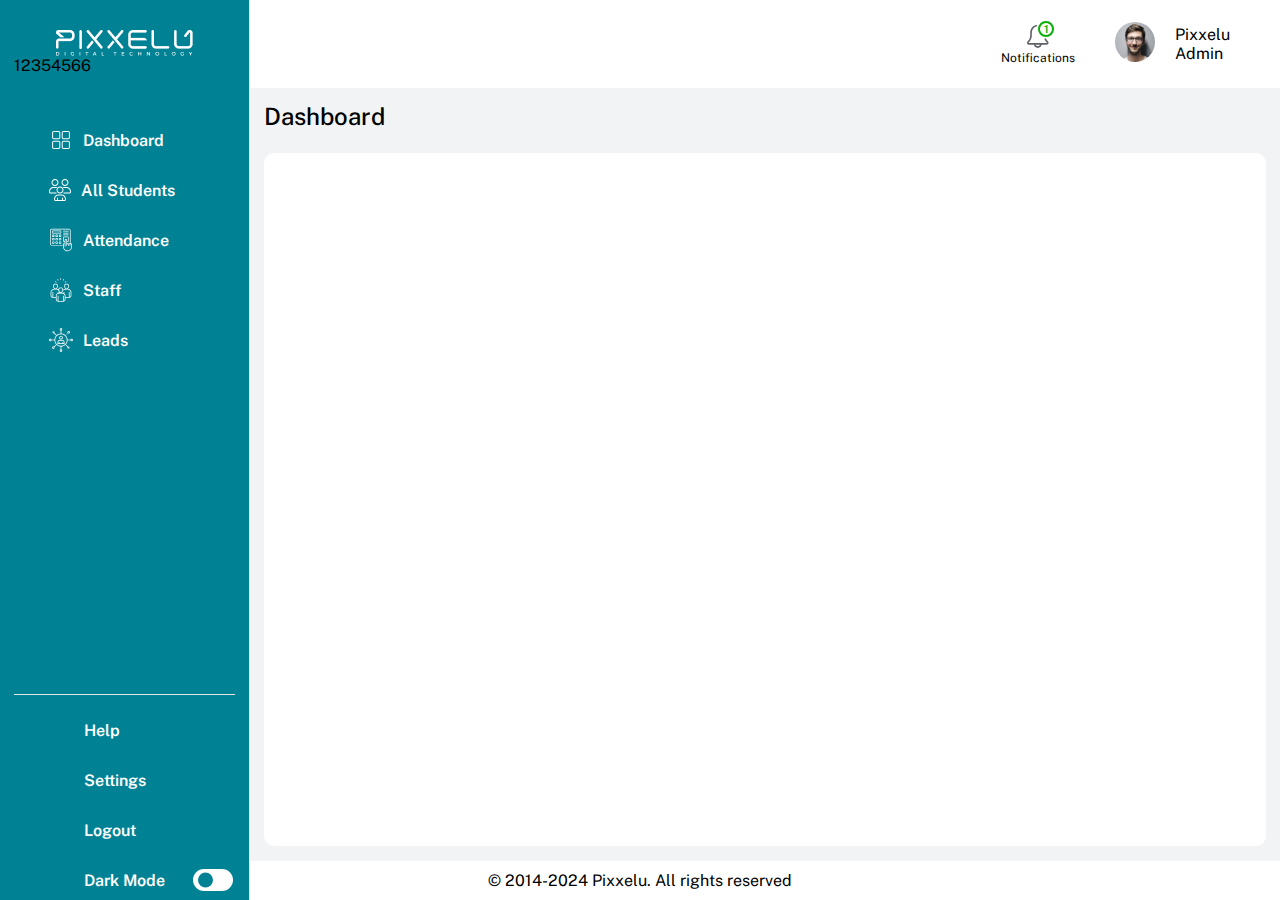
<file: index.html>
<!DOCTYPE html>
<!--=== Coding by CodingLab | www.codinglabweb.com === -->
<html lang="en">

<head>
    <meta charset="UTF-8">
    <meta http-equiv="X-UA-Compatible" content="IE=edge">
    <meta name="viewport" content="width=device-width, initial-scale=1.0">

    <!----======== CSS ======== -->
    <link rel="stylesheet" href="css/style.css">
    <link rel="stylesheet" href="css/dark-mode.css">
    <link rel="stylesheet" href="css/mobile.css"/>

    <!----===== Iconscout CSS ===== -->
    <link rel="stylesheet" href="https://unicons.iconscout.com/release/v4.0.0/css/line.css">
    <link rel="stylesheet" href="https://cdnjs.cloudflare.com/ajax/libs/font-awesome/6.4.2/css/all.min.css"
        integrity="sha512-z3gLpd7yknf1YoNbCzqRKc4qyor8gaKU1qmn+CShxbuBusANI9QpRohGBreCFkKxLhei6S9CQXFEbbKuqLg0DA=="
        crossorigin="anonymous" referrerpolicy="no-referrer" />





    <title>Admin Dashboard Panel</title>
</head>

<body>
    <nav>
        <div class="logo-name">
            <div class="logo-image">
                <img src="images/logo.png" alt="">
                <img src="images/favicon.svg" alt="favicon" />
            </div>
        </div>



12354566


        <div class="menu-items">
            <ul class="nav-links">
                <li><a href="index.html">
                        <img src="images/dashboard.svg" alt="dashboard" />
                        <span class="link-name">Dashboard</span>
                    </a></li>
                <li><a href="students.html">
                        <img src="images/student.svg" alt="student" />
                        <span class="link-name">All Students</span>
                    </a></li>
                <li><a href="#">
                        <img src="images/attendance.svg" alt="attendance" />
                        <span class="link-name">Attendance</span>
                    </a></li>
                <li><a href="staff.html">
                        <img src="images/staff.svg" alt="staff" />
                        <span class="link-name">Staff</span>
                    </a></li>
                <li><a href="#">
                        <img src="images/leads.svg" alt="leads" />
                        <span class="link-name">Leads</span>
                    </a></li>
            </ul>

            <ul class="logout-mode">
                <li><a href="#">
                        <i class="uil uil-signout"></i>
                        <span class="link-name">Help</span>
                    </a></li>
                <li><a href="#">
                        <i class="uil uil-signout"></i>
                        <span class="link-name">Settings</span>
                    </a></li>
                <li><a href="login.html">
                        <i class="uil uil-signout"></i>
                        <span class="link-name">Logout</span>
                    </a></li>

                <li class="mode">
                    <a href="#">
                        <i class="uil uil-moon"></i>
                        <span class="link-name">Dark Mode</span>
                    </a>

                    <div class="mode-toggle">
                        <span class="switch"></span>
                    </div>
                </li>
            </ul>
        </div>
    </nav>

    <section class="dashboard">
        <div class="top">
            <i class="uil uil-bars sidebar-toggle"></i>

            <!-- <div class="search-box">
                <i class="uil uil-search"></i>
                <input type="text" placeholder="Search here...">
            </div> -->


            <div class="dropdown-admin-panel">

                <div class="notifications-bar">
                    <div class="notifications-img">
                        <img src="images/notification.svg" alt="notification" />
                        <span class="dynmic-gtt">1</span>
                    </div>
                    <div class="dyanmic-content">
                        <h4>Notifications</h4>
                    </div>
                </div>

                <div class="img-admin-panel">
                    <img src="images/profile.jpg" alt="">
                </div>
                <div class="dropdown-content-panel">
                    <div class="dropdown">
                        <button class="dropbtn">Pixxelu<br>Admin</button>
                        <div class="dropdown-content">
                            <a href="#">Profile</a>
                            <a href="#">Settings</a>
                            <a href="#">Logout</a>
                        </div>
                    </div>
                </div>
            </div>
        </div>

        <div class="space-remove">
        </div>

        <div class="title-subheading">
            <h2>Dashboard</h2>
        </div>

        <div class="main-table">


        </div>
        </div>



        <div class="footer-code">
            <div class="copyright-code">
                <span>© 2014-2024 Pixxelu. All rights reserved</span>
            </div>

    </section>

    <script src="js/script.js"></script>
    <script src="js/custom.js"></script>


</body>

</html>
</file>
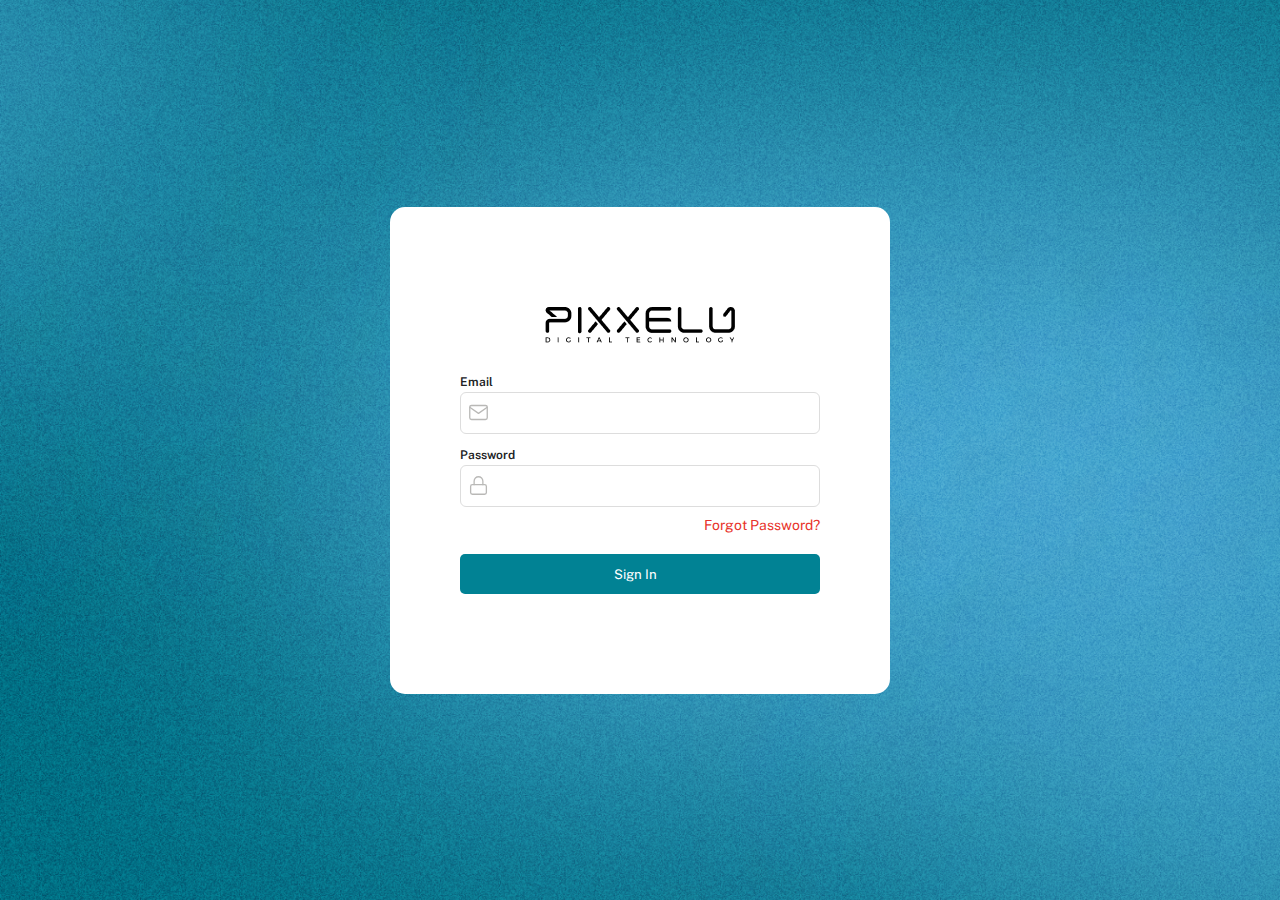
<file: login.html>
<!DOCTYPE html>
<html lang="en">

<head>

	<meta charset="utf-8">
	<meta name="viewport" content="width=device-width, initial-scale=1">
	<meta name="description" content="">
	<meta name="author" content="TemplateMo">
	<link rel="stylesheet" href="https://cdnjs.cloudflare.com/ajax/libs/font-awesome/6.4.2/css/all.min.css"
		integrity="sha512-z3gLpd7yknf1YoNbCzqRKc4qyor8gaKU1qmn+CShxbuBusANI9QpRohGBreCFkKxLhei6S9CQXFEbbKuqLg0DA=="
		crossorigin="anonymous" referrerpolicy="no-referrer" />

	<title>Login-Page</title>

	<!-- Additional CSS Files -->
	<link rel="stylesheet" href="css/style.css">

</head>

<body>

	<div class="login-page">
		<div class="container">
			<div class="main-tech">
				<div class="tech-logo">
					<div class="logo">
						<img src="images/logo-login.png" alt="login-logo">
					</div>
				</div>
				<div class="tech-head">
					<div class="head">
						<!-- <h2>Welcome Back</h2>
						<span>Enter your details below</span> -->
					</div>
				</div>
				<div class="tech-login">
					<div class="login">

						<form class="login-container">
							<div class="email">
								<label>Email</label>
								<p><img src="images/mail.svg" alt="mail"><input type="email" placeholder=""></p>
							</div>
							<div class="pass">
								<label>Password</label>
								<p class="lock"><img src="images/lock.svg" alt="lock"><input type="password"
										placeholder="">
								</p>
							</div>
							<div class="forgot-pass">
								<span>Forgot Password?</span>
							</div>
							<div class="sign-up">
								<button type="submit" class="btn btn-primary login-submit">Sign In
									<span class="login-arrow"> <i class="fa fa-arrow-right"
											aria-hidden="true"></i></span>
								</button>
							</div>
						</form>
					</div>
				</div>
			</div>
		</div>
	</div>


</body>

</html>
</file>
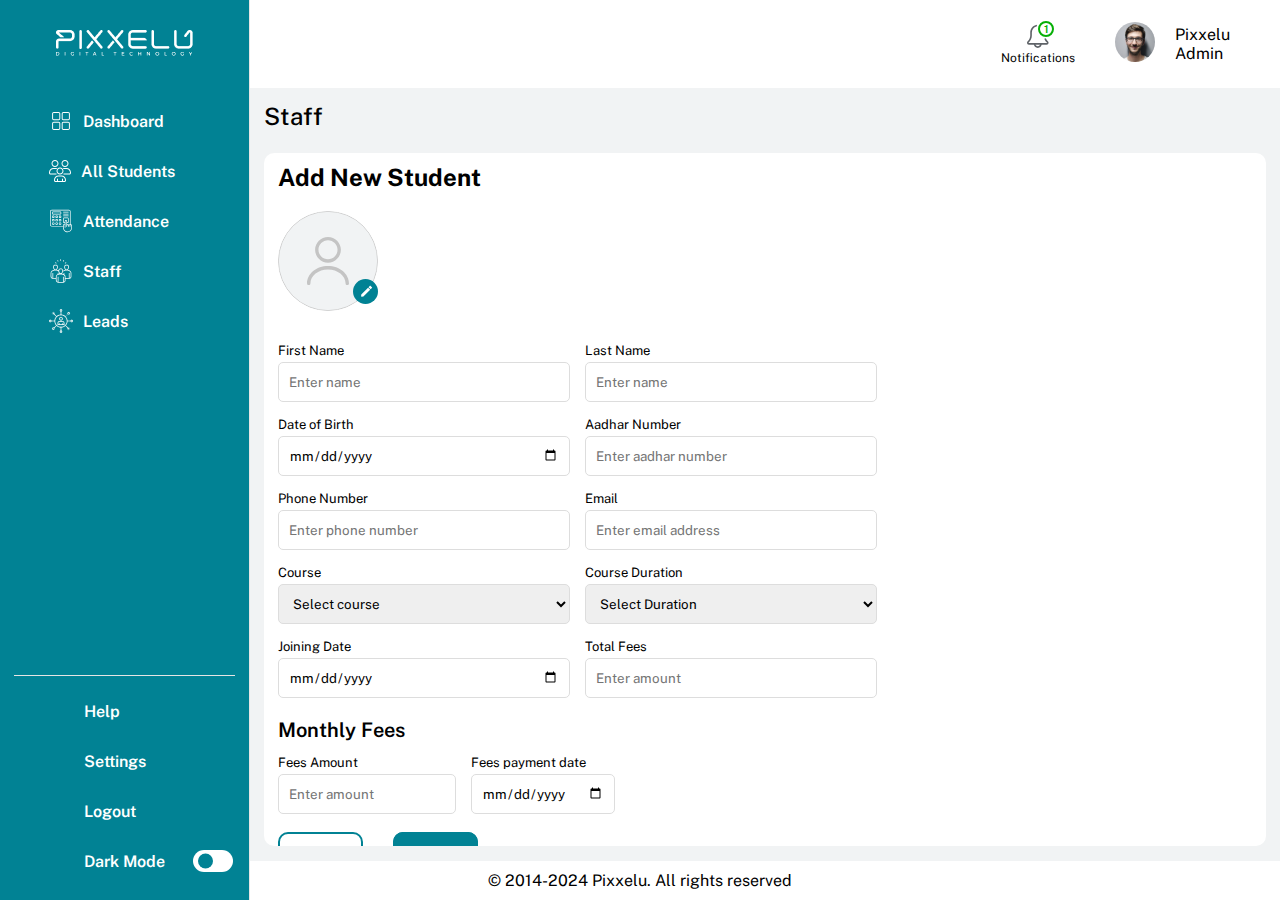
<file: staff.html>
<!DOCTYPE html>
<!--=== Coding by CodingLab | www.codinglabweb.com === -->
<html lang="en">

<head>
    <meta charset="UTF-8">
    <meta http-equiv="X-UA-Compatible" content="IE=edge">
    <meta name="viewport" content="width=device-width, initial-scale=1.0">

    <!----======== CSS ======== -->
    <link rel="stylesheet" href="css/style.css">
    <link rel="stylesheet" href="css/dark-mode.css">
    <link rel="stylesheet" href="css/mobile.css"/>

    <!----===== Iconscout CSS ===== -->
    <link rel="stylesheet" href="https://unicons.iconscout.com/release/v4.0.0/css/line.css">
    <link rel="stylesheet" href="https://cdnjs.cloudflare.com/ajax/libs/font-awesome/6.4.2/css/all.min.css" />


    <title>Admin Dashboard Panel</title>
</head>

<body>
    <nav>
        <div class="logo-name">
            <div class="logo-image">
                <img src="images/logo.png" alt="">
                <img src="images/favicon.svg" alt="favicon" />
            </div>
        </div>

        <div class="menu-items">
            <ul class="nav-links">
                <li><a href="index.html">
                        <img src="images/dashboard.svg" alt="dashboard" />
                        <span class="link-name">Dashboard</span>
                    </a></li>
                <li><a href="students.html">
                        <img src="images/student.svg" alt="student" />
                        <span class="link-name">All Students</span>
                    </a></li>
                <li><a href="#">
                        <img src="images/attendance.svg" alt="attendance" />
                        <span class="link-name">Attendance</span>
                    </a></li>
                <li><a href="staff.html">
                        <img src="images/staff.svg" alt="staff" />
                        <span class="link-name">Staff</span>
                    </a></li>
                <li><a href="#">
                        <img src="images/leads.svg" alt="leads" />
                        <span class="link-name">Leads</span>
                    </a></li>
            </ul>

            <ul class="logout-mode">
                <li><a href="#">
                        <i class="uil uil-signout"></i>
                        <span class="link-name">Help</span>
                    </a></li>
                <li><a href="#">
                        <i class="uil uil-signout"></i>
                        <span class="link-name">Settings</span>
                    </a></li>
                <li><a href="login.html">
                        <i class="uil uil-signout"></i>
                        <span class="link-name">Logout</span>
                    </a></li>

                <li class="mode">
                    <a href="#">
                        <i class="uil uil-moon"></i>
                        <span class="link-name">Dark Mode</span>
                    </a>

                    <div class="mode-toggle">
                        <span class="switch"></span>
                    </div>
                </li>
            </ul>
        </div>
    </nav>

    <section class="dashboard">
        <div class="top">
            <i class="uil uil-bars sidebar-toggle"></i>

            <!-- <div class="search-box">
                <i class="uil uil-search"></i>
                <input type="text" placeholder="Search here...">
            </div> -->




            <div class="dropdown-admin-panel">

                <div class="notifications-bar">
                    <div class="notifications-img">
                        <img src="images/notification.svg" alt="notification" />
                        <span class="dynmic-gtt">1</span>
                    </div>
                    <div class="dyanmic-content">
                        <h4>Notifications</h4>
                    </div>
                </div>

                <div class="img-admin-panel">
                    <img src="images/profile.jpg" alt="">
                </div>
                <div class="dropdown-content-panel">
                    <div class="dropdown">
                        <button class="dropbtn">Pixxelu<br>Admin</button>
                        <div class="dropdown-content">
                            <a href="#">Profile</a>
                            <a href="#">Settings</a>
                            <a href="#">Logout</a>
                        </div>
                    </div>
                </div>
            </div>
        </div>

        <div class="space-remove">
        </div>

        <div class="title-subheading">
            <h2>Staff</h2>
        </div>

        <div class="main-table">

            <h2>Add New Student</h2>

            <div class="login-form">
                <div class="small-12 medium-2 large-2 columns">
                    <div class="circle">
                        <img class="profile-pic" src="images/i2.svg" alt="ai">

                    </div>
                    <div class="p-image">
                        <img src="images/i1.svg" class="upload-button">
                        <input class="file-upload" type="file" accept="image/*" />
                    </div>
                </div>


                <form>
                    <div class="form-group">
                        <div class="form-design first-name">
                            <label for="first-name">First Name</label>
                            <input type="text" id="first-name" name="first-name" placeholder="Enter name">
                        </div>
                        <div class="form-design last-name">
                            <label for="last-name">Last Name</label>
                            <input type="text" id="last-name" name="last-name" placeholder="Enter name">
                        </div>
                    </div>
                    <div class="form-group">
                        <div class="form-design dob">
                            <label for="dob">Date of Birth</label>
                            <input type="date" id="dob" name="dob">
                        </div>
                        <div class="form-design adhar-no">
                            <label for="aadhar">Aadhar Number</label>
                            <input type="number" id="aadhar" name="aadhar" placeholder="Enter aadhar number">
                        </div>
                    </div>
                    <div class="form-group">
                        <div class="form-design ph-no">
                            <label for="phone">Phone Number</label>
                            <input type="text" id="phone" name="phone" placeholder="Enter phone number">
                        </div>
                        <div class="form-design mail">
                            <label for="email">Email</label>
                            <input type="email" id="email" name="email" placeholder="Enter email address">
                        </div>
                    </div>
                    <div class="form-group">
                        <div class="form-design course">
                            <label for="course">Course</label>
                            <select id="course" name="course">
                                <option value="">Select course</option>
                                <!-- Add course options here -->
                            </select>
                        </div>
                        <div class="form-design duration">
                            <label for="duration">Course Duration</label>
                            <select id="duration" name="duration">
                                <option value="">Select Duration</option>
                                <!-- Add duration options here -->
                            </select>
                        </div>
                    </div>
                    <div class="form-group">
                        <div class="form-design join-date">
                            <label for="joining-date">Joining Date</label>
                            <input type="date" id="joining-date" name="joining-date">
                        </div>
                        <div class="form-design fees">
                            <label for="total-fees">Total Fees</label>
                            <input type="number" id="total-fees" name="total-fees" placeholder="Enter amount">
                        </div>
                    </div>


                    <div class="main-payment">
                        <div class="payment-head">
                            <h3>Monthly Fees</h3>
                        </div>
                        <div class="form-group">
                            <div class="amount">
                                <label for="fees-amount">Fees Amount</label>
                                <input type="number" id="fees-amount" name="fees-amount" placeholder="Enter amount">
                            </div>
                            <div class="payment-date">
                                <label for="payment-date">Fees payment date</label>
                                <input type="date" id="payment-date" name="payment-date">
                            </div>
                        </div>
                    </div>
                </form>

                <div class="form-button">
                    <div class="back-button">
                        <a href="#">Back</a>
                    </div>
                    <div class="save-button">
                        <a href="#">Save</a>
                    </div>
                </div>
            </div>




        </div>
        </div>



        <div class="footer-code">
            <div class="copyright-code">
                <span>© 2014-2024 Pixxelu. All rights reserved</span>
            </div>

    </section>

    <script src="js/script.js"></script>
    <script src="https://code.jquery.com/jquery-2.2.4.min.js"></script>
    <script src="js/custom.js"></script>

</body>

</html>
</file>
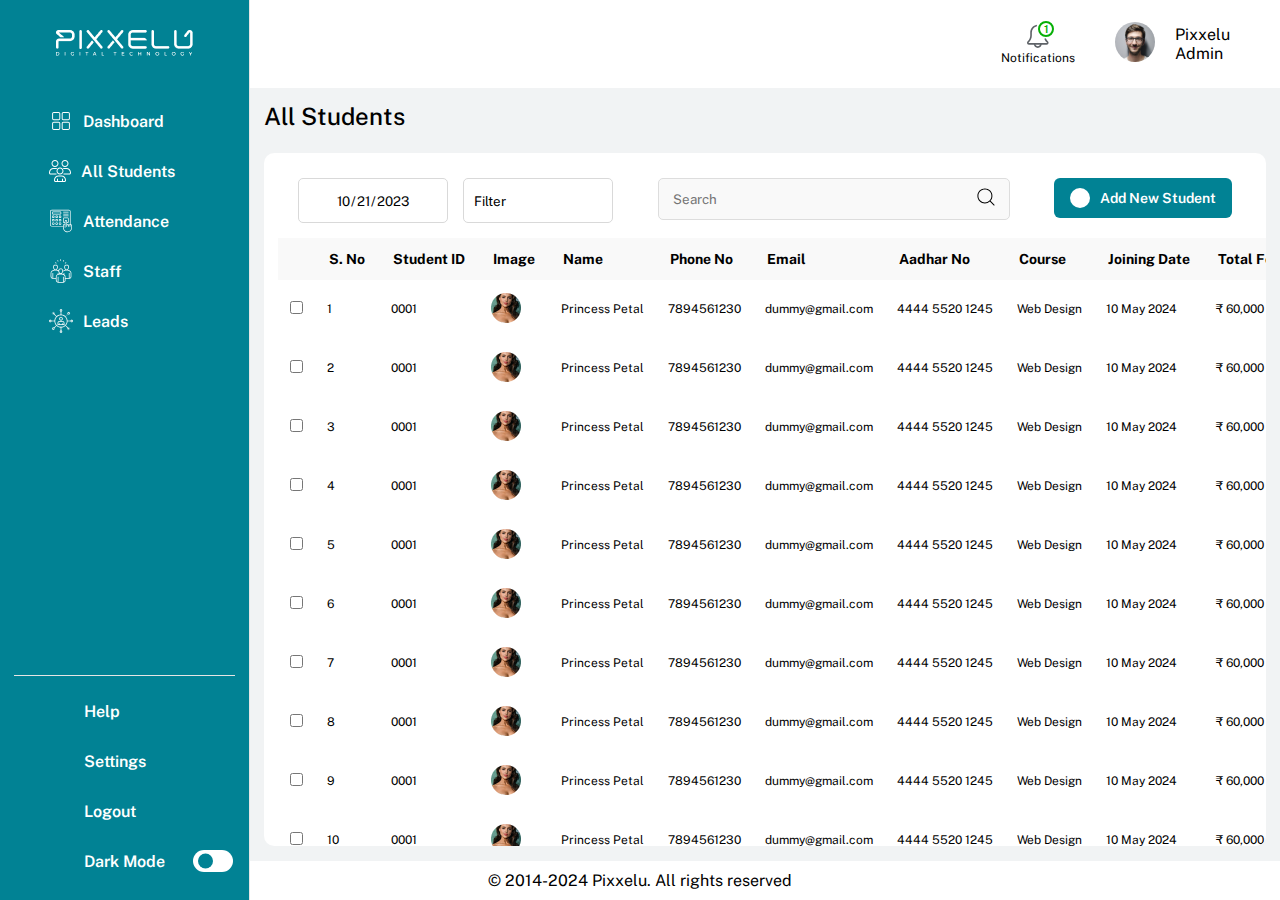
<file: students.html>
<!DOCTYPE html>
<!--=== Coding by CodingLab | www.codinglabweb.com === -->
<html lang="en">

<head>
    <meta charset="UTF-8">
    <meta http-equiv="X-UA-Compatible" content="IE=edge">
    <meta name="viewport" content="width=device-width, initial-scale=1.0">

    <!----======== CSS ======== -->
    <link rel="stylesheet" href="css/style.css">
    <link rel="stylesheet" href="css/dark-mode.css">
    <link rel="stylesheet" href="css/mobile.css"/>

    <!----===== Iconscout CSS ===== -->
    <link rel="stylesheet" href="https://unicons.iconscout.com/release/v4.0.0/css/line.css">
    <link rel="stylesheet" href="https://cdnjs.cloudflare.com/ajax/libs/font-awesome/6.4.2/css/all.min.css"
        integrity="sha512-z3gLpd7yknf1YoNbCzqRKc4qyor8gaKU1qmn+CShxbuBusANI9QpRohGBreCFkKxLhei6S9CQXFEbbKuqLg0DA=="
        crossorigin="anonymous" referrerpolicy="no-referrer" />



    <title>Admin Dashboard Panel</title>
</head>

<body>
    <nav>
        <div class="logo-name">
            <div class="logo-image">
                <img src="images/logo.png" alt="">
                <img src="images/favicon.svg" alt="favicon" />
            </div>
        </div>

        <div class="menu-items">
            <ul class="nav-links">
                <li><a href="index.html">
                        <img src="images/dashboard.svg" alt="dashboard" />
                        <span class="link-name">Dashboard</span>
                    </a></li>
                <li><a href="students.html">
                        <img src="images/student.svg" alt="student" />
                        <span class="link-name">All Students</span>
                    </a></li>
                <li><a href="#">
                        <img src="images/attendance.svg" alt="attendance" />
                        <span class="link-name">Attendance</span>
                    </a></li>
                <li><a href="staff.html">
                        <img src="images/staff.svg" alt="staff" />
                        <span class="link-name">Staff</span>
                    </a></li>
                <li><a href="#">
                        <img src="images/leads.svg" alt="leads" />
                        <span class="link-name">Leads</span>
                    </a></li>
            </ul>

            <ul class="logout-mode">
                <li><a href="#">
                        <i class="uil uil-signout"></i>
                        <span class="link-name">Help</span>
                    </a></li>
                <li><a href="#">
                        <i class="uil uil-signout"></i>
                        <span class="link-name">Settings</span>
                    </a></li>
                <li><a href="login.html">
                        <i class="uil uil-signout"></i>
                        <span class="link-name">Logout</span>
                    </a></li>

                <li class="mode">
                    <a href="#">
                        <i class="uil uil-moon"></i>
                        <span class="link-name">Dark Mode</span>
                    </a>

                    <div class="mode-toggle">
                        <span class="switch"></span>
                    </div>
                </li>
            </ul>
        </div>
    </nav>

    <section class="dashboard">
        <div class="top">
            <i class="uil uil-bars sidebar-toggle"></i>

            <!-- <div class="search-box">
                <i class="uil uil-search"></i>
                <input type="text" placeholder="Search here...">
            </div> -->




            <div class="dropdown-admin-panel">

                <div class="notifications-bar">
                    <div class="notifications-img">
                        <img src="images/notification.svg" alt="notification" />
                        <span class="dynmic-gtt">1</span>
                    </div>
                    <div class="dyanmic-content">
                        <h4>Notifications</h4>
                    </div>
                </div>

                <div class="img-admin-panel">
                    <img src="images/profile.jpg" alt="">
                </div>
                <div class="dropdown-content-panel">
                    <div class="dropdown">
                        <button class="dropbtn">Pixxelu<br>Admin</button>
                        <div class="dropdown-content">
                            <a href="#">Profile</a>
                            <a href="#">Settings</a>
                            <a href="#">Logout</a>
                        </div>
                    </div>
                </div>
            </div>
        </div>

        <div class="space-remove">
        </div>

        <div class="title-subheading">
            <h2>All Students</h2>
        </div>

        <div class="main-table">

            <div class="data-table-listing">
                <div class="dropdown-column">
                    <div class="dropdown-date">
                        <input type="date" value="2023-10-21" />
                    </div>
                    <div class="dropdown-Filter">
                        <input type="Filter" value="Filter">
                    </div>
                </div>
                <div class="dropdown-Search">
                    <div class="search-container">
                        <input type="text" class="search-input" placeholder="Search">
                        <button type="submit" class="search-icon">
                            <img src="images/search.svg" alt="search">
                        </button>
                    </div>
                </div>
                <div class="btn-pixxelu">
                    <a href="#"><i class="fa-solid fa-plus"></i>Add New Student</a>
                </div>
            </div>
            <div class="scrolling-data-table">
                <table class="rwd-table">
                    <tbody>
                        <tr class="data-table">
                            <th></th>
                            <th>S. No</th>
                            <th>Student ID</th>
                            <th>Image</th>
                            <th>Name</th>
                            <th>Phone No</th>
                            <th>Email</th>
                            <th>Aadhar No</th>
                            <th>Course</th>
                            <th>Joining Date</th>
                            <th>Total Fees</th>
                            <th>Course Duration</th>
                            <th>Last paid Fees</th>
                            <th>Status</th>
                            <th>Action</th>
                        </tr>
                        <tr>
                            <div id="myModal" class="modal">
                                <!-- Modal content -->
                                <div class="modal-content">
                                    <span class="close">&times;</span>
                                    <div class="student-card">
                                        <img src="images/d1.png" alt="Student Image">
                                        <div class="student-info">
                                            <div><span>Student ID:</span> 001</div>
                                            <div><span>Name:</span> John Doe</div>

                                            <div><span>Phone No:</span> +1234567890</div>
                                            <div><span>Email:</span> john.doe@example.com</div>

                                            <div><span>Aadhar No:</span> 1234-5678-9012</div>
                                            <div><span>Course:</span> Computer Science</div>

                                            <div><span>Joining Date:</span> 2021-08-15</div>
                                            <div><span>Total Fees:</span> $2000</div>

                                            <div><span>Course Duration:</span> 4 Years</div>
                                            <div><span>Last paid Fees:</span> $500</div>

                                            <div><span>Status:</span> Active</div>
                                        </div>

                                    </div>
                                </div>
                            </div>
                            <td data-th="">
                                <input type="checkbox">
                            </td>
                            <td data-th="S. No">
                                1
                            </td>
                            <td data-th="Student ID" id="openModalBtn">
                                0001
                            </td>
                            <td data-th="Image">
                                <img src="images/d1.png">
                            </td>
                            <td data-th="Name">
                                Princess Petal
                            </td>
                            <td data-th="Phone No">
                                7894561230
                            </td>
                            <td data-th="Email">
                                dummy@gmail.com
                            </td>
                            <td data-th="Aadhar No">
                                4444 5520 1245
                            </td>
                            <td data-th="Aadhar No">
                                Web Design
                            </td>
                            <td data-th="Aadhar No">
                                10 May 2024
                            </td>
                            <td data-th="Aadhar No">
                                ₹ 60,000
                            </td>
                            <td data-th="Aadhar No">
                                06 Months
                            </td>
                            <td data-th="Aadhar No">
                                5000<br>10 May 2024
                            </td>
                            <td data-th="Aadhar No" class="green-color">
                                <span>Already Paid</span>
                            </td>
                            <td data-th="Aadhar No">
                                <img src="images/ellips.svg" alt="ellips" />
                            </td>
                        </tr>



                        <tr>
                            <td data-th="">
                                <input type="checkbox">
                            </td>
                            <td data-th="S. No">
                                2
                            </td>
                            <td data-th="Student ID">
                                0001
                            </td>
                            <td data-th="Image">
                                <img src="images/d1.png">
                            </td>
                            <td data-th="Name">
                                Princess Petal
                            </td>
                            <td data-th="Phone No">
                                7894561230
                            </td>
                            <td data-th="Email">
                                dummy@gmail.com
                            </td>
                            <td data-th="Aadhar No">
                                4444 5520 1245
                            </td>
                            <td data-th="Aadhar No">
                                Web Design
                            </td>
                            <td data-th="Aadhar No">
                                10 May 2024
                            </td>
                            <td data-th="Aadhar No">
                                ₹ 60,000
                            </td>
                            <td data-th="Aadhar No">
                                06 Months
                            </td>
                            <td data-th="Aadhar No">
                                5000<br>10 May 2024
                            </td>
                            <td data-th="Aadhar No" class="green-color">
                                <span>Already Paid</span>
                            </td>
                            <td data-th="Aadhar No">
                                <img src="images/ellips.svg" alt="ellips" />
                            </td>
                        </tr>
                        <tr>
                            <td data-th="">
                                <input type="checkbox">
                            </td>
                            <td data-th="S. No">
                                3
                            </td>
                            <td data-th="Student ID">
                                0001
                            </td>
                            <td data-th="Image">
                                <img src="images/d1.png">
                            </td>
                            <td data-th="Name">
                                Princess Petal
                            </td>
                            <td data-th="Phone No">
                                7894561230
                            </td>
                            <td data-th="Email">
                                dummy@gmail.com
                            </td>
                            <td data-th="Aadhar No">
                                4444 5520 1245
                            </td>
                            <td data-th="Aadhar No">
                                Web Design
                            </td>
                            <td data-th="Aadhar No">
                                10 May 2024
                            </td>
                            <td data-th="Aadhar No">
                                ₹ 60,000
                            </td>
                            <td data-th="Aadhar No">
                                06 Months
                            </td>
                            <td data-th="Aadhar No">
                                5000<br>10 May 2024
                            </td>
                            <td data-th="Aadhar No" class="red-color">
                                <span>Pending</span>
                            </td>
                            <td data-th="Aadhar No">
                                <img src="images/ellips.svg" alt="ellips" />
                            </td>
                        </tr>
                        <tr>
                            <td data-th="">
                                <input type="checkbox">
                            </td>
                            <td data-th="S. No">
                                4
                            </td>
                            <td data-th="Student ID">
                                0001
                            </td>
                            <td data-th="Image">
                                <img src="images/d1.png">
                            </td>
                            <td data-th="Name">
                                Princess Petal
                            </td>
                            <td data-th="Phone No">
                                7894561230
                            </td>
                            <td data-th="Email">
                                dummy@gmail.com
                            </td>
                            <td data-th="Aadhar No">
                                4444 5520 1245
                            </td>
                            <td data-th="Aadhar No">
                                Web Design
                            </td>
                            <td data-th="Aadhar No">
                                10 May 2024
                            </td>
                            <td data-th="Aadhar No">
                                ₹ 60,000
                            </td>
                            <td data-th="Aadhar No">
                                06 Months
                            </td>
                            <td data-th="Aadhar No">
                                5000<br>10 May 2024
                            </td>
                            <td data-th="Aadhar No" class="green-color">
                                <span>Already Paid</span>
                            </td>
                            <td data-th="Aadhar No">
                                <img src="images/ellips.svg" alt="ellips" />
                            </td>
                        </tr>
                        <tr>
                            <td data-th="">
                                <input type="checkbox">
                            </td>
                            <td data-th="S. No">
                                5
                            </td>
                            <td data-th="Student ID">
                                0001
                            </td>
                            <td data-th="Image">
                                <img src="images/d1.png">
                            </td>
                            <td data-th="Name">
                                Princess Petal
                            </td>
                            <td data-th="Phone No">
                                7894561230
                            </td>
                            <td data-th="Email">
                                dummy@gmail.com
                            </td>
                            <td data-th="Aadhar No">
                                4444 5520 1245
                            </td>
                            <td data-th="Aadhar No">
                                Web Design
                            </td>
                            <td data-th="Aadhar No">
                                10 May 2024
                            </td>
                            <td data-th="Aadhar No">
                                ₹ 60,000
                            </td>
                            <td data-th="Aadhar No">
                                06 Months
                            </td>
                            <td data-th="Aadhar No">
                                5000<br>10 May 2024
                            </td>
                            <td data-th="Aadhar No" class="red-color">
                                <span>Pending</span>
                            </td>
                            <td data-th="Aadhar No">
                                <img src="images/ellips.svg" alt="ellips" />
                            </td>
                        </tr>



                        <tr>
                            <td data-th="">
                                <input type="checkbox">
                            </td>
                            <td data-th="S. No">
                                6
                            </td>
                            <td data-th="Student ID">
                                0001
                            </td>
                            <td data-th="Image">
                                <img src="images/d1.png">
                            </td>
                            <td data-th="Name">
                                Princess Petal
                            </td>
                            <td data-th="Phone No">
                                7894561230
                            </td>
                            <td data-th="Email">
                                dummy@gmail.com
                            </td>
                            <td data-th="Aadhar No">
                                4444 5520 1245
                            </td>
                            <td data-th="Aadhar No">
                                Web Design
                            </td>
                            <td data-th="Aadhar No">
                                10 May 2024
                            </td>
                            <td data-th="Aadhar No">
                                ₹ 60,000
                            </td>
                            <td data-th="Aadhar No">
                                06 Months
                            </td>
                            <td data-th="Aadhar No">
                                5000<br>10 May 2024
                            </td>
                            <td data-th="Aadhar No" class="green-color">
                                <span>Already Paid</span>
                            </td>
                            <td data-th="Aadhar No">
                                <img src="images/ellips.svg" alt="ellips" />
                            </td>
                        </tr>



                        <tr>
                            <td data-th="">
                                <input type="checkbox">
                            </td>
                            <td data-th="S. No">
                                7
                            </td>
                            <td data-th="Student ID">
                                0001
                            </td>
                            <td data-th="Image">
                                <img src="images/d1.png">
                            </td>
                            <td data-th="Name">
                                Princess Petal
                            </td>
                            <td data-th="Phone No">
                                7894561230
                            </td>
                            <td data-th="Email">
                                dummy@gmail.com
                            </td>
                            <td data-th="Aadhar No">
                                4444 5520 1245
                            </td>
                            <td data-th="Aadhar No">
                                Web Design
                            </td>
                            <td data-th="Aadhar No">
                                10 May 2024
                            </td>
                            <td data-th="Aadhar No">
                                ₹ 60,000
                            </td>
                            <td data-th="Aadhar No">
                                06 Months
                            </td>
                            <td data-th="Aadhar No">
                                5000<br>10 May 2024
                            </td>
                            <td data-th="Already Paid" class="red-color">
                                <span>Pending</span>
                            </td>
                            <td data-th="Aadhar No">
                                <img src="images/ellips.svg" alt="ellips" />
                            </td>
                        </tr>



                        <tr>
                            <td data-th="">
                                <input type="checkbox">
                            </td>
                            <td data-th="S. No">
                                8
                            </td>
                            <td data-th="Student ID">
                                0001
                            </td>
                            <td data-th="Image">
                                <img src="images/d1.png">
                            </td>
                            <td data-th="Name">
                                Princess Petal
                            </td>
                            <td data-th="Phone No">
                                7894561230
                            </td>
                            <td data-th="Email">
                                dummy@gmail.com
                            </td>
                            <td data-th="Aadhar No">
                                4444 5520 1245
                            </td>
                            <td data-th="Aadhar No">
                                Web Design
                            </td>
                            <td data-th="Aadhar No">
                                10 May 2024
                            </td>
                            <td data-th="Aadhar No">
                                ₹ 60,000
                            </td>
                            <td data-th="Aadhar No">
                                06 Months
                            </td>
                            <td data-th="Aadhar No">
                                5000<br>10 May 2024
                            </td>
                            <td data-th="Aadhar No" class="green-color">
                                <span>Already Paid</span>
                            </td>
                            <td data-th="Aadhar No">
                                <img src="images/ellips.svg" alt="ellips" />
                            </td>
                        </tr>



                        <tr>
                            <td data-th="">
                                <input type="checkbox">
                            </td>
                            <td data-th="S. No">
                                9
                            </td>
                            <td data-th="Student ID">
                                0001
                            </td>
                            <td data-th="Image">
                                <img src="images/d1.png">
                            </td>
                            <td data-th="Name">
                                Princess Petal
                            </td>
                            <td data-th="Phone No">
                                7894561230
                            </td>
                            <td data-th="Email">
                                dummy@gmail.com
                            </td>
                            <td data-th="Aadhar No">
                                4444 5520 1245
                            </td>
                            <td data-th="Aadhar No">
                                Web Design
                            </td>
                            <td data-th="Aadhar No">
                                10 May 2024
                            </td>
                            <td data-th="Aadhar No">
                                ₹ 60,000
                            </td>
                            <td data-th="Aadhar No">
                                06 Months
                            </td>
                            <td data-th="Aadhar No">
                                5000<br>10 May 2024
                            </td>
                            <td data-th="Pending" class="red-color">
                                <span>Pending</span>
                            </td>
                            <td data-th="Aadhar No">
                                <img src="images/ellips.svg" alt="ellips" />
                            </td>
                        </tr>



                        <tr>
                            <td data-th="">
                                <input type="checkbox">
                            </td>
                            <td data-th="S. No">
                                10
                            </td>
                            <td data-th="Student ID">
                                0001
                            </td>
                            <td data-th="Image">
                                <img src="images/d1.png">
                            </td>
                            <td data-th="Name">
                                Princess Petal
                            </td>
                            <td data-th="Phone No">
                                7894561230
                            </td>
                            <td data-th="Email">
                                dummy@gmail.com
                            </td>
                            <td data-th="Aadhar No">
                                4444 5520 1245
                            </td>
                            <td data-th="Aadhar No">
                                Web Design
                            </td>
                            <td data-th="Aadhar No">
                                10 May 2024
                            </td>
                            <td data-th="Aadhar No">
                                ₹ 60,000
                            </td>
                            <td data-th="Aadhar No">
                                06 Months
                            </td>
                            <td data-th="Aadhar No">
                                5000<br>10 May 2024
                            </td>
                            <td data-th="Aadhar No" class="green-color">
                                <span>Already Paid</span>
                            </td>
                            <td data-th="Aadhar No">
                                <img src="images/ellips.svg" alt="ellips" />
                            </td>
                        </tr>




                        <tr>
                            <td data-th="">
                                <input type="checkbox">
                            </td>
                            <td data-th="S. No">
                                11
                            </td>
                            <td data-th="Student ID">
                                0001
                            </td>
                            <td data-th="Image">
                                <img src="images/d1.png">
                            </td>
                            <td data-th="Name">
                                Princess Petal
                            </td>
                            <td data-th="Phone No">
                                7894561230
                            </td>
                            <td data-th="Email">
                                dummy@gmail.com
                            </td>
                            <td data-th="Aadhar No">
                                4444 5520 1245
                            </td>
                            <td data-th="Aadhar No">
                                Web Design
                            </td>
                            <td data-th="Aadhar No">
                                10 May 2024
                            </td>
                            <td data-th="Aadhar No">
                                ₹ 60,000
                            </td>
                            <td data-th="Aadhar No">
                                06 Months
                            </td>
                            <td data-th="Aadhar No">
                                5000<br>10 May 2024
                            </td>
                            <td data-th="Aadhar No" class="green-color">
                                <span>Already Paid</span>
                            </td>
                            <td data-th="Aadhar No">
                                <img src="images/ellips.svg" alt="ellips" />
                            </td>
                        </tr>



                        <tr id="openModalBtn">

                            <div id="myModal" class="modal">
                                <!-- Modal content -->
                                <div class="modal-content">
                                    <span class="close">&times;</span>
                                    <p>This is a modal popup!</p>
                                </div>
                            </div>


                            <td data-th="">
                                <input type="checkbox">
                            </td>
                            <td data-th="S. No">
                                12
                            </td>
                            <td data-th="Student ID">
                                0001
                            </td>
                            <td data-th="Image">
                                <img src="images/d1.png">
                            </td>
                            <td data-th="Name">
                                Princess Petal
                            </td>
                            <td data-th="Phone No">
                                7894561230
                            </td>
                            <td data-th="Email">
                                dummy@gmail.com
                            </td>
                            <td data-th="Aadhar No">
                                4444 5520 1245
                            </td>
                            <td data-th="Aadhar No">
                                Web Design
                            </td>
                            <td data-th="Aadhar No">
                                10 May 2024
                            </td>
                            <td data-th="Aadhar No">
                                ₹ 60,000
                            </td>
                            <td data-th="Aadhar No">
                                06 Months
                            </td>
                            <td data-th="Aadhar No">
                                5000<br>10 May 2024
                            </td>
                            <td data-th="Pending" class="red-color">
                                <span>Pending</span>
                            </td>


                            <td class="action">
                                <div class="drop-action">
                                    <div class="dropdown keep-open">
                                        <button id="dLabel" role="button" href="#" data-toggle="dropdown"
                                            data-target="#" class="btn btn-primary">
                                            <img src="images/ellips.svg" alt="ellips" /> <span class="caret"></span>
                                        </button>
                                        <ul class="dropdown-menu" role="menu" aria-labelledby="dLabel">
                                            <li><a href="#"><span class="icon-set clone"><i
                                                            class="fa-regular fa-clone"></i></span>Clone</a></li>
                                            <li><a href="#"><span class="icon-set clone"><i
                                                            class="fa-regular fa-pen-to-square"></i></span>Edit</a>
                                            </li>
                                            <li><a href="#"><span class="icon-set clone"><i
                                                            class="fa-solid fa-box-archive"></i></span>Archive</a>
                                            </li>
                                        </ul>
                                    </div>
                                </div>
                            </td>

                        </tr>

                    </tbody>
                </table>
            </div>
        </div>
        </div>



        <div class="footer-code">
            <div class="copyright-code">
                <span>© 2014-2024 Pixxelu. All rights reserved</span>
            </div>

    </section>

    <script src="js/script.js"></script>
    <script src="js/custom.js"></script>



    <script>
        document.addEventListener('DOMContentLoaded', function () {
            const dropdownButton = document.getElementById('dLabel');
            const dropdownMenu = document.querySelector('.dropdown-menu');

            dropdownButton.addEventListener('click', function (event) {
                event.stopPropagation();
                dropdownMenu.classList.toggle('show');
            });

            document.addEventListener('click', function (event) {
                if (!dropdownButton.contains(event.target) && !dropdownMenu.contains(event.target)) {
                    dropdownMenu.classList.remove('show');
                }
            });

            dropdownMenu.addEventListener('click', function (event) {
                event.stopPropagation();
            });
        });
    </script>


</body>

</html>
</file>
<file: css/style.css>
/* ===== Google Font Import - Poppins ===== */
@import url('https://fonts.googleapis.com/css2?family=Public+Sans:ital,wght@0,100..900;1,100..900&display=swap');


* {
    margin: 0;
    padding: 0;
    box-sizing: border-box;
    font-family: "Public Sans", sans-serif !important;
}

:root {
    /* ===== Colors ===== */
    --primary-color: #0E4BF1;
    --panel-color: #FFF;
    --text-color: #000;
    --black-light-color: #707070;
    --border-color: #e6e5e5;
    --toggle-color: #DDD;
    --box1-color: #4DA3FF;
    --box2-color: #FFE6AC;
    --box3-color: #E7D1FC;
    --title-icon-color: #fff;
    --nav-bg-color: #018294;

    /* ====== Transition ====== */
    --tran-05: all 0.5s ease;
    --tran-03: all 0.3s ease;
    --tran-03: all 0.2s ease;
}



body {
    min-height: 100vh;
    background-color: var(--panel-color);
}

body.dark {
    --primary-color: #3A3B3C;
    --panel-color: #ccc;
    --text-color: #CCC;
    --black-light-color: #CCC;
    --border-color: #4D4C4C;
    --toggle-color: #FFF;
    --box1-color: #3A3B3C;
    --box2-color: #3A3B3C;
    --box3-color: #3A3B3C;
    --title-icon-color: #CCC;
}

/* === Custom Scroll Bar CSS === */
::-webkit-scrollbar {
    width: 5px;
    height: 5px;
}

::-webkit-scrollbar-track {
    background: #f1f1f1;
}

::-webkit-scrollbar-thumb {
    background: var(--nav-bg-color);
    border-radius: 12px;
    transition: all 0.3s ease;
}

::-webkit-scrollbar-thumb:hover {
    background: #0b3cc1;
}

body.dark::-webkit-scrollbar-thumb:hover,
body.dark .activity-data::-webkit-scrollbar-thumb:hover {
    background: #3A3B3C;
}

nav {
    position: fixed;
    top: 0;
    left: 0;
    height: 100%;
    width: 250px;
    padding: 10px 14px;
    background-color: var(--nav-bg-color);
    border-right: 1px solid var(--border-color);
    transition: var(--tran-05);
    z-index: 99;
}

nav.close {
    width: 73px;
}

nav .logo-name {
    display: flex;
    align-items: center;
    justify-content: center;
    margin-top: 20px;
}

nav .logo-image {
    display: flex;
    justify-content: center;
    min-width: 45px;
}

nav .logo-image img {
    width: 100%;
    object-fit: cover;
}

nav .logo-name .logo_name {
    font-size: 22px;
    font-weight: 600;
    color: var(--text-color);
    margin-left: 14px;
    transition: var(--tran-05);
}

nav.close .logo_name {
    opacity: 0;
    pointer-events: none;
}

nav .menu-items {
    margin-top: 40px;
    height: calc(100% - 90px);
    display: flex;
    flex-direction: column;
    justify-content: space-between;
}

.menu-items li {
    list-style: none;
    padding: 0 15px;
}

nav.close li {
    padding: 0 !important;
}

nav.close ul.nav-links {
    padding: 0 10px;
}

li.active a span {
    color: #018294 !important;
}

nav.close li.active {
    width: 43px;
    position: relative;
    right: 8px;
}

nav.close li.active a {
    padding: 0 10px;
}

li.active a img {
    filter: invert(47%) sepia(87%) saturate(6000%) hue-rotate(155deg) brightness(91%) contrast(89%);
}

li.active {
    padding: 0 15px;
    background: #fff;
    border-radius: 10px;
}

.menu-items li a {
    display: flex;
    align-items: center;
    height: 50px;
    text-decoration: none;
    position: relative;
    gap: 10px;
}

ul.nav-links {
    padding: 0 20px;
}

body.dark li a:hover:before {
    background-color: var(--text-color);
}

.menu-items li a i {
    font-size: 24px;
    min-width: 45px;
    height: 100%;
    display: flex;
    align-items: center;
    justify-content: center;
    color: var(--panel-color);
}

.menu-items li a .link-name {
    color: var(--panel-color);
    transition: var(--tran-05);
    font-size: 16px;
    font-weight: 600;
    line-height: 19px;
    text-align: left;
}

.notifications-img img {
    border-radius: inherit !important;
    width: 100% !important;
}

.notifications-img {
    width: 30%;
    display: block;
    margin: 0 auto;
}

span.dynmic-gtt {
    position: absolute;
    left: 50%;
    border: 2px solid;
    border-radius: 50%;
    width: 16px;
    height: 16px;
    text-align: center;
    font-size: 11px;
    top: -3px;
    line-height: 13px;
    border-color: #06af06;
    color: #06af06;
    font-weight: 600;
}

.notifications-bar {
    position: relative;
    right: 30px;
}

nav.close li a .link-name {
    opacity: 0;
    pointer-events: none;
}

.nav-links li a:hover i,
.nav-links li a:hover .link-name {
    color: var(--title-icon-color);
    list-style: none;
}

body.dark .nav-links li a:hover i,
body.dark .nav-links li a:hover .link-name {
    color: var(--panel-color);
    list-style: none;
}

.menu-items .logout-mode {
    padding-top: 10px;
    border-top: 1px solid var(--border-color);
}

.menu-items .mode {
    display: flex;
    align-items: center;
    white-space: nowrap;
}

.menu-items .mode-toggle {
    position: absolute;
    right: 14px;
    height: 50px;
    min-width: 45px;
    display: flex;
    align-items: center;
    justify-content: center;
    cursor: pointer;
}

.mode-toggle .switch {
    position: relative;
    display: inline-block;
    height: 22px;
    width: 40px;
    border-radius: 25px;
    background-color: var(--title-icon-color);
}

.switch:before {
    content: "";
    position: absolute;
    left: 5px;
    top: 50%;
    transform: translateY(-50%);
    height: 15px;
    width: 15px;
    background-color: var(--nav-bg-color);
    border-radius: 50%;
    transition: var(--tran-03);
}

body.dark .switch:before {
    left: 20px;
}

.dashboard {
    position: relative;
    left: 250px;
    background-color: #F1F3F4;
    min-height: 100vh;
    width: calc(100% - 250px);
    padding: 10px 14px;
    transition: var(--tran-05);
}

nav.close~.dashboard {
    left: 73px;
    width: calc(100% - 73px);
}

.dashboard .top {
    position: fixed;
    top: 0;
    left: 250px;
    display: flex;
    width: calc(100% - 250px);
    justify-content: space-between;
    align-items: center;
    transition: var(--tran-05);
    z-index: 10;
    padding: 15px 40px;
    background: #fff;
}

nav.close~.dashboard .top {
    left: 73px;
    width: calc(100% - 73px);
}

.dyanmic-content h4 {
    font-size: 12px;
    font-weight: 400;
    line-height: 12px;
    text-align: center;
}

.dashboard .top .sidebar-toggle {
    font-size: 26px;
    color: var(--text-color);
    cursor: pointer;
}

.dashboard .top .search-box {
    position: relative;
    height: 45px;
    max-width: 600px;
    width: 100%;
    margin: 0 30px;
}

.top .search-box input {
    position: absolute;
    border: 1px solid #a1a1a1;
    /* background-color: #242526; */
    padding: 0 25px 0 50px;
    border-radius: 5px;
    height: 100%;
    width: 100%;
    color: var(--text-color);
    font-size: 15px;
    font-weight: 400;
    outline: none;
}

.top .search-box i {
    position: absolute;
    left: 15px;
    font-size: 22px;
    z-index: 10;
    top: 50%;
    transform: translateY(-50%);
    color: var(--black-light-color);
}

.top img {
    width: 40px;
    border-radius: 50%;
}

.logo-image img:last-child {
    display: none;
}

nav.close .logo-image img:last-child {
    display: block;
}

nav.close .logo-image img:first-child {
    display: none;
}

ul.nav-links li {
    list-style: none;
}


/* Dropdown Admin Start */


.dropdown {
    position: relative;
    display: inline-block;
}

.dropdown-content {
    display: none;
    position: absolute;
    background-color: #f9f9f9;
    min-width: 160px;
    box-shadow: 0px 8px 16px 0px rgba(0, 0, 0, 0.2);
    z-index: 1;
}

.dropdown-content a {
    color: black;
    padding: 12px 16px;
    text-decoration: none;
    display: block;
}

.dropdown-content a:hover {
    background-color: #f1f1f1
}

.dropdown:hover .dropdown-content {
    display: block;
}

.dropdown:hover .dropbtn {
    background-color: #f1f3f4;
}






.dropdown-admin-panel .dropdown {
    position: relative;
    display: inline-block;
}

.dropdown-admin-panel .dropdown-content {
    display: none;
    position: absolute;
    background-color: #f9f9f9;
    min-width: 160px;
    box-shadow: 0px 0px 9px 0px rgba(0, 0, 0, 0.2);
    z-index: 1;
    right: 0;
    top: 40px;
    border: 1px solid #ddd;
    border-radius: 8px;
    margin-top: 20px;
}

.dropdown-admin-panel .dropdown-content a {
    color: black;
    padding: 12px 16px;
    text-decoration: none;
    display: block;
}

.dropdown-admin-panel .dropdown-content a:hover {
    background-color: #f1f1f1
}

.dropdown-admin-panel .dropdown:hover .dropdown-content {
    display: block;
}


.dropdown-admin-panel {
    display: flex;
    align-items: center;
    gap: 10px;
}

.dropdown-content-panel span {
    width: 100%;
    display: block;
    font-size: 12px;
    font-weight: 400;
    line-height: 14.4px;
    color: #018294;
}

.dropdown-content-panel .dropdown button {
    font-size: 16px;
    font-weight: 400;
    line-height: 19px;
    text-align: left;
    background: transparent;
    border: none;
    padding: 10px;
}

/* Dropdown Admin End */





/* Student Css Start*/
table.rwd-table tr:hover {
    background: #ECF5F7;
}

.btn-pixxelu a {
    background: #018294;
    color: #fff;
    padding: 10px 16px;
    border-radius: 6px;
    font-size: 14px;
    font-weight: 600;
    text-decoration: none;
    display: flex;
    align-items: center;
    gap: 10px;
}

.btn-pixxelu a i {
    background: #fff;
    width: 20px;
    height: 20px;
    border-radius: 50%;
    color: #018294;
    text-align: center;
    line-height: 20px;
    font-size: 16px;
}

.data-table-listing {
    padding: 15px 20px;
    display: flex;
    justify-content: space-between;
}

.rwd-table {
    min-width: 100%;
    max-width: 100%;
    border-collapse: collapse;
    margin: auto;
}

.rwd-table th,
.rwd-table td {
    padding: 1em !important;
}

table.rwd-table tr {
    text-align: left;
}

.main-table {
    background: #fff;
    border-radius: 10px;
    padding: 10px 14px;
    height: 77vh;
    overflow: scroll;
}

table.rwd-table th {
    font-size: 14px;
    font-weight: 700;
    line-height: 14.1px;
    text-align: left;
}

td {
    font-size: 12px;
    font-weight: 400;
    line-height: 15px;
    text-align: left;
    white-space: nowrap;
}

th {
    font-size: 12px;
    font-weight: 700;
    line-height: 14.1px;
    text-align: left;
    white-space: nowrap;
}

tr.data-table {
    background: #F9F9F9;
}


/* Student Css End*/


/* .scrolling-data-table {
    overflow: scroll;
    height: 680px;
    min-height: 680px;
} */

td.green-color span {
    background: #C8E6C9;
    border-radius: 5px;
    color: #1E783C;
    font-size: 12px;
    letter-spacing: 0.3px;
    font-weight: 600;
    width: 115px;
    height: 35px;
    display: block;
    text-align: center;
    line-height: 35px;
}

td.red-color span {
    background: #FFCDD2;
    border-radius: 5px;
    color: #FF0000;
    font-size: 12px;
    letter-spacing: 0.3px;
    font-weight: 600;
    width: 115px;
    height: 35px;
    display: block;
    text-align: center;
    line-height: 35px;
}

td:last-child {
    text-align: center;
}

.space-remove {
    height: 90px;
}

.title-subheading {
    font-size: 18px;
    font-weight: 600;
    line-height: 33px;
    text-align: left;
    margin-bottom: 20px;
}

.dropdown-column {
    display: flex;
    align-items: center;
    gap: 15px;
}

.dropdown-column input {
    border: 0.7px solid #D9D9D9;
    height: 45px;
    width: 150px;
    padding: 0 10px;
    outline: 0;
    border-radius: 5px;
}
.dropdown-date {
    position: relative;
}
.dropdown-date input[type="date"]::-webkit-calendar-picker-indicator {
    background: transparent;
    bottom: 0;
    color: transparent;
    cursor: pointer;
    height: 45px !important;
    left: 0;
    position: absolute;
    right: 0;
    top: 0;
    width: 150px;
    z-index: 0;
}

.search-container {
    background: #F9F9F9;
    padding: 0 14px;
    border-radius: 5px;
    border: 1px solid #ddd;
}

.search-container input {
    background: #F9F9F9;
    border: none;
    height: 40px;
    width: 300px;
    outline: 0;
}

.dropdown-date input {
    text-align: center;
}

.search-container button {
    border: none;
    background: transparent;
    position: relative;
    top: 2px;
    outline: 0;
}



/* Login Page Css Start */

.login-page {
    background-image: url(../images/bg.jpg);
    background-repeat: no-repeat;
    background-position: center;
    background-size: cover;
    height: 100vh;
    display: flex;
    align-items: center;
    justify-content: center;
}

.main-tech {
    background: #fff;
    padding: 100px 70px;
    border-radius: 15px;
    width: 500px;
}

.tech-logo {
    margin-bottom: 24px;
}

.tech-head {
    text-align: center;
    margin-bottom: 22px;
}

.tech-head .head h2 {
    margin-bottom: 5px;
    font-size: 32px;
    font-weight: 500;
}

.logo {
    text-align: center;
}

form.login-container label {
    font-size: 12px;
    font-weight: 600;
    line-height: 15px;
    color: #202124;
}

form.login-container p input {
    width: 100%;
    height: 40px;
    border: none;
    outline: 0;
    padding: 0 7px;
}

.pass {
    margin: 10px 0;
}

form.login-container p {
    display: flex;
    align-items: center;
    border: 1px solid #ddd;
    margin-top: 2px;
    padding: 0 7px;
    border-radius: 6px;
}

.forgot-pass span {
    font-size: 14px;
    font-weight: 400;
    line-height: 17px;
    text-align: right;
    display: block;
    color: #E8332B;
}

form.login-container p img {
    width: 21px;
    filter: invert(0.8);
}

.sign-up button {
    width: 100%;
    margin-top: 20px;
    background: #018294;
    border: none;
    height: 40px;
    border-radius: 5px;
    color: #fff;
    display: flex;
    align-items: center;
    justify-content: center;
    gap: 10px;
}



/* Login Page Css End */



/* Footer Css Code Start */

.footer-code {
    width: 100%;
    background: #fff;
    position: fixed;
    left: 0;
    bottom: 0;
    padding: 10px;
    text-align: center;
}

/* Footer Css Code End */



@media (max-width: 1000px) {
    nav {
        width: 73px;
    }

    nav.close {
        width: 250px;
    }

    nav .logo_name {
        opacity: 0;
        pointer-events: none;
    }

    nav.close .logo_name {
        opacity: 1;
        pointer-events: auto;
    }

    nav li a .link-name {
        opacity: 0;
        pointer-events: none;
    }

    nav.close li a .link-name {
        opacity: 1;
        pointer-events: auto;
    }

    nav~.dashboard {
        left: 73px;
        width: calc(100% - 73px);
    }

    nav.close~.dashboard {
        left: 250px;
        width: calc(100% - 250px);
    }

    nav~.dashboard .top {
        left: 73px;
        width: calc(100% - 73px);
    }

    nav.close~.dashboard .top {
        left: 250px;
        width: calc(100% - 250px);
    }

    .activity .activity-data {
        overflow-X: scroll;
    }
}

@media (max-width: 780px) {
    .dash-content .boxes .box {
        width: calc(100% / 2 - 15px);
        margin-top: 15px;
    }
}

@media (max-width: 560px) {
    .dash-content .boxes .box {
        width: 100%;
    }
}

@media (max-width: 400px) {
    nav {
        width: 0px;
    }

    nav.close {
        width: 73px;
    }

    nav .logo_name {
        opacity: 0;
        pointer-events: none;
    }

    nav.close .logo_name {
        opacity: 0;
        pointer-events: none;
    }

    nav li a .link-name {
        opacity: 0;
        pointer-events: none;
    }

    nav.close li a .link-name {
        opacity: 0;
        pointer-events: none;
    }

    nav~.dashboard {
        left: 0;
        width: 100%;
    }

    nav.close~.dashboard {
        left: 73px;
        width: calc(100% - 73px);
    }

    nav~.dashboard .top {
        left: 0;
        width: 100%;
    }

    nav.close~.dashboard .top {
        left: 0;
        width: 100%;
    }
}







/* Popup Design Start  */

.scrolling-data-table .modal {
    display: none; 
    position: fixed; 
    z-index: 1; 
    left: 0;
    top: 0;
    width: 100%; 
    height: 100%; 
    overflow: auto; 
    background-color: rgb(0,0,0); 
    background-color: rgba(0,0,0,0.4); 
  }
  
  .scrolling-data-table .modal-content {
    background-color: #fefefe;
    margin: 15% auto;
    padding: 20px;
    max-width: 450px;
    border-radius: 10px;
}

  .scrolling-data-table .close {
    color: #aaa;
    float: right;
    font-size: 28px;
    font-weight: bold;
  }
  
  .scrolling-data-table .close:hover,
  .close:focus {
    color: black;
    text-decoration: none;
    cursor: pointer;
  }
  .student-card img {
    width: 15%;
    border-radius: 50%;
}

.student-info span {
    color: #018294;
    padding-right: 15px;
}

.student-info div {
    padding: 5px 0;
}
.title-subheading h2 {
    font-weight: 500;
    font-size: 24px;
}
/* Popup Design End  */









/* new-student */

.profile-pic {
    width: 100px;
    max-height: 100px;
    display: inline-block;
}

.file-upload {
    display: none;
}
.circle {
    border-radius: 100% !important;
    overflow: hidden;
    width: 100px;
    height: 100px;
}

.p-image {
    left: 75px;
    color: #018294;
    transition: all .3s cubic-bezier(.175, .885, .32, 1.275);
    position: relative;
    top: -32px;
}
.p-image:hover {
  transition: all .3s cubic-bezier(.175, .885, .32, 1.275);
}
.upload-button {
  font-size: 1.2em;
}

.upload-button:hover {
  transition: all .3s cubic-bezier(.175, .885, .32, 1.275);
  color: #999;
}
.main-payment {
    margin-top: 20px;
}

.payment-head h3 {
    font-size: 20px;
    font-weight: 600;
    margin-bottom: 10px;
}

.form-button {
    display: flex;
    gap: 30px;
    margin: 30px 0;
    align-items: center;
}

.back-button a {
    text-decoration: none;
    background: #fff;
    padding: 10px 20px;
    border: 2px solid #018294;
    border-radius: 10px;
    color: #018294;
    font-size: 17px;
    font-weight: 600;
}

.save-button a {
    text-decoration: none;
    background: #018294;
    padding: 10px 20px;
    border: 2px solid #018294;
    border-radius: 10px;
    color: #fff;
    font-size: 17px;
    font-weight: 600;
}


.form-group {
    display: flex;
    max-width: 100%;
    gap: 15px;
    margin-bottom: 12px;
}

.form-group label {
    width: 100%;
    display: block;
    font-size: 13px;
    font-weight: 400;
    line-height: 22px;
}

.form-group input {
    width: 100%;
    display: block;
    height: 40px;
    border: 1px solid #ddd;
    padding: 0 10px;
    outline: 0;
    border-radius: 5px;
}
.form-group select {
    width: 100%;
    display: block;
    height: 40px;
    border: 1px solid #ddd;
    padding: 0 10px;
    border-radius: 5px;
    outline: 0;
}

.form-design {
    width: 30%;
}
.small-12.medium-2.large-2.columns {
    margin-top: 20px;
}
.p-image img {
    width: 25px;
}
.login-form h2 {
    margin-bottom: 20px;
}



/* staff */







.drop-action ul.dropdown-menu {
    display: none;
}

.drop-action ul.dropdown-menu.show {
    display: block;
    position: absolute;
    top: 0;
    background: #fff;
    border: 1px solid #ddd;
    padding: 10px;
    
}
</file>
<file: css/dark-mode.css>
/* dark-mood-css  */

body.dark .main-table {
    background: #000;
    color: #ccc;
}

body.dark table.rwd-table th {
    background: #232323;
    color: #ccc;
}

body.dark .dropdown-date input {
    background: #000;
    color: #ccc;
    border: 1px solid #4d4c4c;
}
body.dark .dropdown-column input {
    background: #242526;
    color: #ccc;
    border: 1px solid #4d4c4c;
}
body.dark .search-container input {
    background: #242526;
    color: #ccc;
}

body.dark .search-container {
    background: #242526;
    color: #ccc;
    border: 1px solid #4d4c4c;
}

body.dark .title-subheading h2 {
    color: #ccc;
}
body.dark section.dashboard {
    background: #000;
}
body.dark .title-subheading h2 {
    color: #ccc;
}
body.dark section.dashboard {
    background: #181818;
}
body.dark table.rwd-table tr:hover {
    background: #232323;
}
body.dark .btn-pixxelu a {
    background: #242526;
    color: #ccc;
    border: 1px solid #4d4c4c;
}

body.dark .btn-pixxelu a i {
    background: #232323;
    color: #ccc;
}

body.dark .dyanmic-content h4 {
    color: #ccc;
}

body.dark .dropdown-content-panel .dropdown button {
    color: #ccc;
}

body.dark .dropdown:hover .dropbtn {
    background: #3b3b3b;
    padding: 10px;
}

body.dark .dropdown-admin-panel .dropdown:hover .dropdown-content {
    background: #000;
    border: 0;
}

body.dark .dropdown-admin-panel .dropdown-content a {
    color: #ccc;
}
body.dark .top .search-box input {
    background: #000;
    border: 1px solid #4D4C4C;
    color: #ccc;
} 
body.dark .footer-code {
    background: #000;
    color: #ccc;
}
body.dark nav {
    background: #000;
}

body.dark .mode-toggle .switch {
    background: #303030;
}

body.dark .switch:before {
    background: #ccc;
}
body.dark .scrolling-data-table .modal-content {
    background: #000;
    border: 1px solid #4D4C4C;
}

body.dark .dashboard .top {
    background: #000;
    backdrop-filter: blur(150px);
    border-bottom: 1px solid #ddd6;
}

body.dark .search-container img {
    filter: invert(0.61);
}



/* dark-mood-css-end  */
</file>
<file: css/mobile.css>
@media (min-width: 1500px) and (max-width: 1700px) {
    .main-table {
        height: 74vh;
    }
    .title-subheading h2 {
        font-size: 20px;
    }
    .dropdown-column input {
        height: 38px;
    }
    .title-subheading {
        margin-bottom: 10px;
    }
    table.rwd-table th {
        font-size: 12px;
    }
    td {
        font-size: 11px;
    }
    .main-table h2 {
        font-size: 20px;
        margin-bottom: 20px;
    }
    .form-group label {
        font-size: 12px;
    }
    .form-group input {
        height: 37px;
        font-size: 11px;
    }
    .form-group select {
        height: 37px;
        font-size: 11px;
    }
    .back-button a {
        padding: 7px 15px;
        font-size: 12px;
    }
    .save-button a {
        padding: 7px 15px;
        font-size: 12px;
    }
    .footer-code {
        font-size: 12px;
    }
    .menu-items li a .link-name {
        font-size: 12px;
    }
    .menu-items li a {
        height: 45px;
    }










 }
</file>
